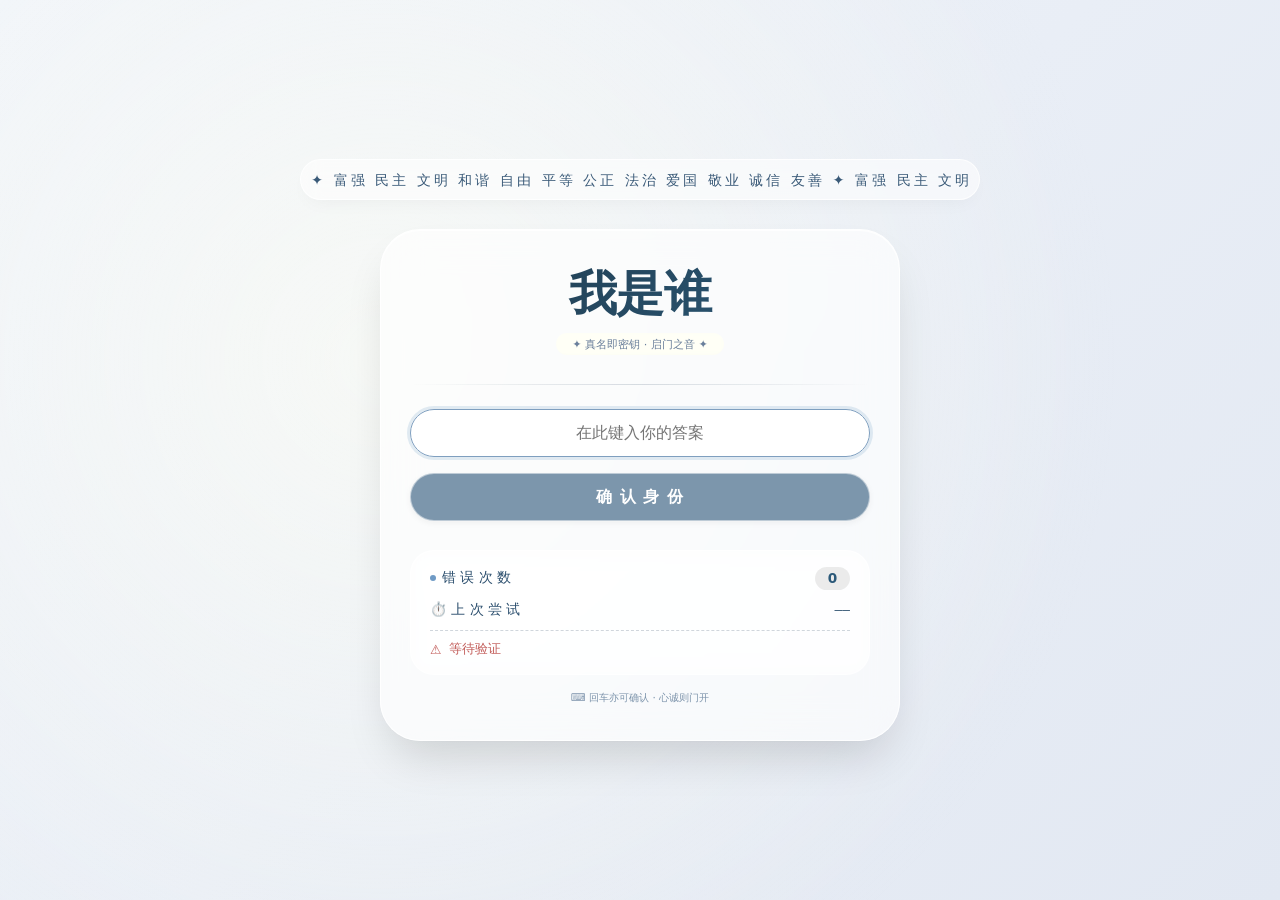
<file: Interface 1.html>
<!DOCTYPE html>
<html lang="zh-CN">
<head>
    <meta charset="UTF-8">
    <meta name="viewport" content="width=device-width, initial-scale=1.0, user-scalable=yes">
    <title>真名镜鉴</title>
</head>
<link rel="stylesheet" href="2.0/css/Interface 1.css">
<body>
    <!-- 滚动社会主义核心价值观-->
    <div class="values-marquee">
        <div class="scroll-text">
            ✦ 富强 民主 文明 和谐 自由 平等 公正 法治 爱国 敬业 诚信 友善 ✦ 富强 民主 文明 和谐 自由 平等 公正 法治 爱国 敬业 诚信 友善 ✦
        </div>
    </div>

    <div class="glass-card">
        <div class="question-area">
            <div class="question">我是谁</div>
            <div class="sub-tip">✦ 真名即密钥 · 启门之音 ✦</div>
        </div>
        <hr>
        <div class="input-group">
            <input type="text" id="answerInput" class="cyber-input" placeholder="在此键入你的答案" autocomplete="off">
            <button id="verifyBtn" class="btn-submit">确 认 身 份</button>
        </div>

        <!-- 信息面板：错误次数 + 上次尝试时间 + 动态错误提醒 -->
        <div class="info-panel">
            <div class="info-row">
                <span class="info-label"><span class="dot-accent"></span> 错 误 次 数</span>
                <span id="attemptCount" class="badge-count">0</span>
            </div>
            <div class="info-row">
                <span class="info-label">⏱️ 上 次 尝 试</span>
                <span id="lastAttemptTime" style="font-family: monospace; font-size:0.8rem;">——</span>
            </div>
            <div id="errorMsgArea" class="error-message">
                <span>⚠️</span> <span id="errorText">等待验证</span>
            </div>
        </div>
        <footer>⌨️ 回车亦可确认 · 心诚则门开</footer>
    </div>
</body>
<script src="2.0/js/Interface 1.js"></script>
</html>
</file>
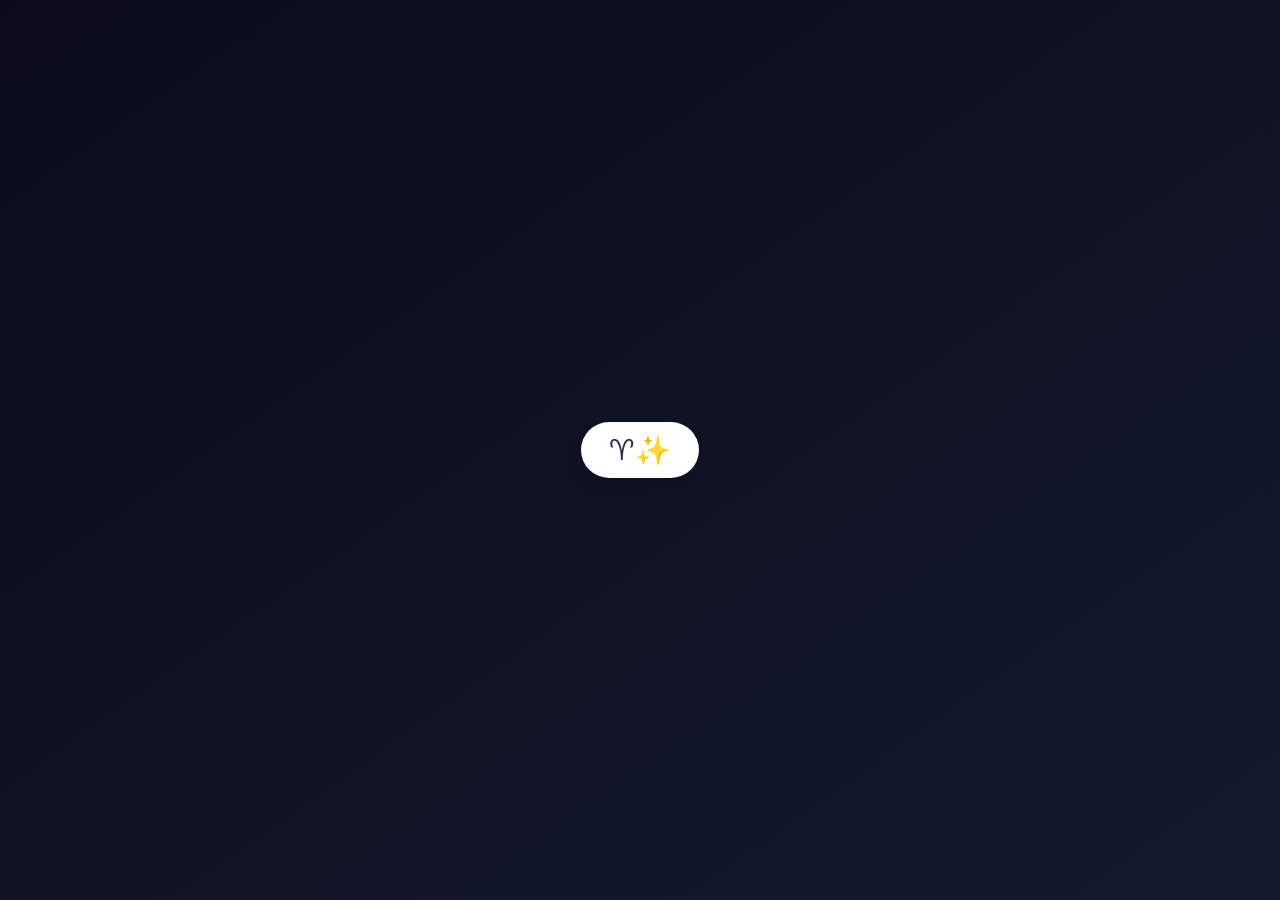
<file: test 2.html>
<!DOCTYPE html>
<html lang="zh-CN">
<head>
    <meta charset="UTF-8">
    <meta name="viewport" content="width=device-width, initial-scale=1.0, viewport-fit=cover, user-scalable=yes">
    <title>✨ 星运之镜 · 折叠模块</title>
    <style>
        * {
            margin: 0;
            padding: 0;
            box-sizing: border-box;
            -webkit-tap-highlight-color: transparent;
        }

        body {
            background: linear-gradient(145deg, #0a0c1a 0%, #141a2e 100%);
            min-height: 100vh;
            display: flex;
            justify-content: center;
            align-items: center;
            font-family: 'Segoe UI', 'Poppins', 'Inter', system-ui, -apple-system, sans-serif;
            padding: 24px;
            position: relative;
        }

        /* 触发按钮 —— 纯白风格，只有星座图标 */
        .trigger-btn {
            background: white;
            border: none;
            border-radius: 60px;
            padding: 14px 28px;
            font-size: 1.8rem;
            font-weight: 500;
            color: #2c2a4a;
            box-shadow: 0 12px 24px -8px rgba(0,0,0,0.2), 0 0 0 1px rgba(0,0,0,0.02) inset;
            cursor: pointer;
            display: inline-flex;
            align-items: center;
            justify-content: center;
            gap: 8px;
            transition: all 0.2s ease;
            font-family: inherit;
            z-index: 10;
            backdrop-filter: blur(0px);
            line-height: 1;
        }
        .trigger-btn:hover {
            transform: scale(0.96);
            background: #fef9ef;
            box-shadow: 0 6px 14px rgba(0,0,0,0.15);
        }
        .trigger-btn:active {
            transform: scale(0.94);
        }

        /* 主卡片容器 — 紧凑高级玻璃质感 */
        .horoscope-card {
            position: fixed;
            top: 50%;
            left: 50%;
            transform: translate(-50%, -50%) scale(0.96);
            width: 90%;
            max-width: 520px;
            background: rgba(18, 22, 45, 0.94);
            backdrop-filter: blur(20px);
            -webkit-backdrop-filter: blur(20px);
            border-radius: 44px;
            border: 1px solid rgba(255, 255, 255, 0.25);
            box-shadow: 0 30px 45px rgba(0, 0, 0, 0.5), 0 0 0 0.5px rgba(255, 215, 150, 0.3) inset;
            opacity: 0;
            visibility: hidden;
            transition: opacity 0.28s cubic-bezier(0.2, 0.9, 0.4, 1.1), visibility 0.28s, transform 0.28s ease;
            z-index: 1000;
            transform-origin: center;
        }

        .horoscope-card.show {
            opacity: 1;
            visibility: visible;
            transform: translate(-50%, -50%) scale(1);
        }

        /* 头部区域 — 紧凑微调 */
        .header {
            padding: 14px 18px 8px 18px;
            border-bottom: 1px solid rgba(255, 255, 255, 0.1);
            position: relative;
        }

        .title-section {
            display: flex;
            align-items: center;
            justify-content: space-between;
            gap: 12px;
            margin-bottom: 10px;
        }

        .title {
            font-size: 1.45rem;
            font-weight: 700;
            background: linear-gradient(135deg, #FFF5E6, #F5D98C);
            -webkit-background-clip: text;
            background-clip: text;
            color: transparent;
            display: inline-flex;
            align-items: center;
            gap: 6px;
        }
        .title i {
            font-size: 1.5rem;
            background: none;
            color: #f9d571;
        }

        /* 关闭按钮 */
        .close-card {
            background: rgba(255, 255, 255, 0.1);
            border: none;
            border-radius: 40px;
            width: 32px;
            height: 32px;
            font-size: 1.2rem;
            font-weight: 500;
            color: #FFE6C7;
            cursor: pointer;
            display: flex;
            align-items: center;
            justify-content: center;
            transition: 0.2s;
            backdrop-filter: blur(4px);
            border: 1px solid rgba(255, 200, 120, 0.3);
        }
        .close-card:hover {
            background: rgba(255, 100, 100, 0.4);
            transform: scale(0.92);
            border-color: #ffaa77;
        }

        /* 刷新 + 星座选择器紧凑 */
        .action-row {
            display: flex;
            justify-content: space-between;
            align-items: center;
            gap: 12px;
            margin: 8px 0 6px 0;
            flex-wrap: wrap;
        }
        .zodiac-select {
            flex: 2;
            background: rgba(8, 12, 26, 0.7);
            border: 1px solid rgba(255, 215, 170, 0.5);
            border-radius: 44px;
            padding: 8px 14px;
            font-size: 0.85rem;
            font-weight: 500;
            color: #FFEFCF;
            font-family: inherit;
            cursor: pointer;
            backdrop-filter: blur(4px);
            appearance: none;
            background-image: url("data:image/svg+xml;utf8,<svg xmlns='http://www.w3.org/2000/svg' width='18' height='18' viewBox='0 0 24 24' fill='none' stroke='%23f5d98c' stroke-width='2' stroke-linecap='round' stroke-linejoin='round'><polyline points='6 9 12 15 18 9'></polyline></svg>");
            background-repeat: no-repeat;
            background-position: right 14px center;
            background-size: 14px;
        }
        .refresh-btn {
            background: rgba(255, 255, 255, 0.1);
            border: 1px solid rgba(255, 215, 150, 0.4);
            border-radius: 44px;
            padding: 8px 16px;
            font-size: 0.75rem;
            font-weight: 500;
            color: #F3E9D2;
            cursor: pointer;
            display: flex;
            align-items: center;
            gap: 6px;
            backdrop-filter: blur(4px);
            transition: 0.2s;
            white-space: nowrap;
        }
        .refresh-btn:hover {
            background: rgba(255, 220, 150, 0.25);
            transform: scale(0.96);
        }

        .date-badge {
            margin-top: 8px;
            margin-bottom: 2px;
            font-size: 0.65rem;
            color: #B1C0F0;
            display: flex;
            align-items: center;
            gap: 6px;
            background: rgba(255, 255, 255, 0.04);
            padding: 4px 12px;
            border-radius: 30px;
            width: fit-content;
        }

        /* 动态内容区 */
        .content {
            padding: 12px 18px 20px 18px;
        }

        .status-area {
            min-height: 260px;
            display: flex;
            flex-direction: column;
            justify-content: center;
            align-items: center;
            gap: 14px;
            text-align: center;
            padding: 20px 12px;
        }
        .spinner {
            width: 40px;
            height: 40px;
            border: 3px solid rgba(255, 215, 150, 0.2);
            border-top: 3px solid #FFD966;
            border-radius: 50%;
            animation: spin 0.8s linear infinite;
        }
        @keyframes spin { to { transform: rotate(360deg); } }

        .error-message {
            background: rgba(255, 80, 100, 0.2);
            border-radius: 28px;
            padding: 16px;
            border: 1px solid rgba(255, 120, 120, 0.5);
            color: #FFCFC0;
            font-size: 0.8rem;
        }
        .retry-btn {
            background: #FFD966;
            border: none;
            margin-top: 12px;
            padding: 6px 18px;
            border-radius: 30px;
            font-weight: 600;
            color: #1a1f2f;
            cursor: pointer;
            font-size: 0.75rem;
        }

        /* 运势详情 — 紧凑且今日星语更丰富 */
        .horoscope-detail {
            animation: fadeSlideUp 0.3s ease;
        }
        @keyframes fadeSlideUp {
            from { opacity: 0; transform: translateY(6px);}
            to { opacity: 1; transform: translateY(0);}
        }
        .description-box {
            background: rgba(255, 247, 225, 0.08);
            padding: 14px 16px;
            border-radius: 30px;
            margin-bottom: 18px;
            border: 1px solid rgba(255, 215, 150, 0.25);
        }
        .desc-label {
            font-size: 0.6rem;
            text-transform: uppercase;
            background: #ffd96630;
            padding: 3px 10px;
            border-radius: 30px;
            display: inline-block;
            margin-bottom: 8px;
            color: #FFE3A3;
            letter-spacing: 1px;
        }
        .desc-text {
            font-size: 0.85rem;
            line-height: 1.55;
            color: #FDF4E3;
            font-weight: 450;
        }

        /* 紧凑网格 */
        .info-grid {
            display: grid;
            grid-template-columns: repeat(2, 1fr);
            gap: 8px;
        }
        .info-item {
            background: rgba(0, 0, 0, 0.3);
            border-radius: 22px;
            padding: 7px 10px;
            border: 1px solid rgba(255, 205, 130, 0.2);
        }
        .info-label {
            font-size: 0.55rem;
            font-weight: 500;
            text-transform: uppercase;
            letter-spacing: 0.5px;
            color: #BAC3F0;
            margin-bottom: 4px;
            display: flex;
            align-items: center;
            gap: 4px;
        }
        .info-value {
            font-size: 0.9rem;
            font-weight: 600;
            color: #FFE9C4;
        }
        .small-value { font-size: 0.75rem; font-weight: 500; }

        .footer-note {
            margin-top: 4px;
            padding: 8px 18px 14px 18px;
            text-align: center;
            font-size: 0.55rem;
            color: #7783af;
            border-top: 1px solid rgba(255,255,240,0.07);
        }

        /* 遮罩层 */
        .modal-overlay {
            position: fixed;
            inset: 0;
            background: rgba(0,0,0,0.6);
            backdrop-filter: blur(5px);
            z-index: 999;
            opacity: 0;
            visibility: hidden;
            transition: 0.25s;
        }
        .modal-overlay.show {
            opacity: 1;
            visibility: visible;
        }

        @media (max-width: 500px) {
            .horoscope-card { width: 92%; border-radius: 38px; }
            .content { padding: 10px 14px 18px; }
            .info-grid { gap: 6px; }
            .desc-text { font-size: 0.8rem; }
            .trigger-btn { padding: 12px 24px; font-size: 1.6rem; }
        }
    </style>
</head>
<body>

<!-- 触发按钮：纯星座符号 + ✨，无中文，整体白色背景深色图标 -->
<button class="trigger-btn" id="openHoroscopeBtn" aria-label="打开星座运势模块">
    <span>♈✨</span>
</button>

<!-- 遮罩层 (点击关闭) -->
<div class="modal-overlay" id="modalOverlay"></div>

<!-- 运势模块卡片 -->
<div class="horoscope-card" id="horoscopeCard">
    <div class="header">
        <div class="title-section">
            <div class="title">
                <i>🌟</i> 星运之境
            </div>
            <button class="close-card" id="closeCardBtn" aria-label="关闭">✕</button>
        </div>
        <div class="action-row">
            <select id="zodiacSelect" class="zodiac-select">
                <option value="aries">♈ 白羊座</option>
                <option value="taurus">♉ 金牛座</option>
                <option value="gemini">♊ 双子座</option>
                <option value="cancer">♋ 巨蟹座</option>
                <option value="leo">♌ 狮子座</option>
                <option value="virgo">♍ 处女座</option>
                <option value="libra">♎ 天秤座</option>
                <option value="scorpio">♏ 天蝎座</option>
                <option value="sagittarius">♐ 射手座</option>
                <option value="capricorn">♑ 摩羯座</option>
                <option value="aquarius">♒ 水瓶座</option>
                <option value="pisces">♓ 双鱼座</option>
            </select>
            <button class="refresh-btn" id="refreshBtn">🔄 刷新</button>
        </div>
        <div class="date-badge">
            <span>📅</span> <span id="formattedDate">加载星历</span>
        </div>
    </div>
    <div class="content" id="dynamicContent">
        <!-- 动态内容会在此渲染 -->
        <div class="status-area">
            <div class="spinner"></div>
            <div style="color:#CFD5F0; font-size:0.8rem;">✨ 星轨准备就绪，开启运势之镜</div>
        </div>
    </div>
    <div class="footer-note">
        🌙 星语丰盈 · 每日深度指引
    </div>
</div>

<script>
    (function(){
        // ----- 星座名称映射 -----
        const zodiacMap = {
            aries: "白羊座", taurus: "金牛座", gemini: "双子座", cancer: "巨蟹座",
            leo: "狮子座", virgo: "处女座", libra: "天秤座", scorpio: "天蝎座",
            sagittarius: "射手座", capricorn: "摩羯座", aquarius: "水瓶座", pisces: "双鱼座"
        };

        // DOM 元素
        const openBtn = document.getElementById('openHoroscopeBtn');
        const modalOverlay = document.getElementById('modalOverlay');
        const card = document.getElementById('horoscopeCard');
        const closeCardBtn = document.getElementById('closeCardBtn');
        const selectEl = document.getElementById('zodiacSelect');
        const refreshBtn = document.getElementById('refreshBtn');
        const dynamicContainer = document.getElementById('dynamicContent');
        const displayDateSpan = document.getElementById('formattedDate');
        
        let currentRequestSign = null;
        let isCardVisible = false;

        // ------------------- 控制卡片显示/隐藏 -----------------
        function showCard() {
            if (!isCardVisible) {
                card.classList.add('show');
                modalOverlay.classList.add('show');
                isCardVisible = true;
                // 每次打开时刷新当前星座运势，确保数据新鲜 & 丰富文案
                const currentSign = getCurrentSign();
                fetchHoroscopeForSign(currentSign, true);
            }
        }

        function hideCard() {
            if (isCardVisible) {
                card.classList.remove('show');
                modalOverlay.classList.remove('show');
                isCardVisible = false;
            }
        }

        modalOverlay.addEventListener('click', hideCard);
        closeCardBtn.addEventListener('click', hideCard);
        openBtn.addEventListener('click', showCard);

        function getCurrentSign() {
            return selectEl.value;
        }

        // ------------------- 让今日星语更丰富 (核心增强) -----------------
        function enrichDescription(originalDesc, signKey) {
            if (!originalDesc) originalDesc = "星辰低语，今日的能量环绕着你。";
            const signWisdom = {
                aries: "🔥 火星赋予你直前的勇气，但别忽略停下来感受内心的节奏。",
                taurus: "🌿 金星滋养着你的稳定感，今天适合用五感去体验美好事物。",
                gemini: "💬 水星之风带来交流天赋，多分享灵感会有意想不到的共鸣。",
                cancer: "🌙 月亮的潮汐影响情绪，允许自己柔软，守护你的安全感。",
                leo: "☀️ 太阳之光照耀你，慷慨和创造力是你今日的幸运钥匙。",
                virgo: "📝 水星为理性加冕，细节里藏着机会，也要照顾身体的小情绪。",
                libra: "⚖️ 金星调和关系，美丽与平衡围绕你，任何决定听从本心。",
                scorpio: "🦂 冥王星赐予深度洞察，放下执念反而收获蜕变的力量。",
                sagittarius: "🏹 木星扩张你的视野，勇敢追寻真理，远方的灵感会降临。",
                capricorn: "🗻 土星之韧，每一步积累都算数，别忘记仰望星空放松紧绷。",
                aquarius: "🌀 天王星带来革新能量，独特才是你的超能力，打破常规吧。",
                pisces: "🌊 海王星织梦，你的直觉异常敏锐，艺术或冥想治愈心灵。"
            };
            const extra = signWisdom[signKey] || "✨ 星辰祝福：今天你比想象中更闪耀，保持开放的心态。";
            const poeticLines = [
                "🌟 星象提示：傍晚月光与木星调和，适合许下心愿。",
                "🍃 宇宙微风：你的情绪能量正被金星温柔拥抱。",
                "🌌 银河回响：信任内在直觉，今天会有微小而确切的幸运。",
                "🎐 星轨轻语：与亲近的人分享此刻感受，会获得意外支持。",
                "💫 星际低语：你所关心的某件事正在向明亮的方向流动。"
            ];
            const randomPoetic = poeticLines[Math.floor(Math.random() * poeticLines.length)];
            const finalDesc = `${originalDesc}  ${extra}  ${randomPoetic}`;
            return finalDesc;
        }

        // ------------------- 渲染运势 (增强后的描述) -----------------
        function renderHoroscopeData(data, signKey) {
            let rawDesc = data.description || "今日星辰与你共振，每一步都藏着惊喜。";
            const richDescription = enrichDescription(rawDesc, signKey);
            
            const luckyNumber = data.lucky_number ?? (Math.floor(Math.random()*9)+1);
            const luckyColor = data.color || "琥珀金";
            const luckyTime = data.lucky_time || "灵性时刻 17:00-19:00";
            const compatibility = data.compatibility || "共鸣星座";
            let mood = data.mood || "温和微光";
            const luckyStone = data.lucky_stone || "月光石";
            const dateRange = data.date_range || "星图周期";
            const currentDate = data.current_date || new Date().toLocaleDateString('zh-CN', { year:'numeric', month:'long', day:'numeric' });
            
            const moodMap = ["轻盈✨", "沉静🌙", "灵动🍃", "热情☀️", "丰盈🌼"];
            if(!data.mood) mood = moodMap[Math.floor(Math.random()*moodMap.length)];
            
            displayDateSpan.innerText = currentDate;
            
            const html = `
                <div class="horoscope-detail">
                    <div class="description-box">
                        <div class="desc-label">🔮 今日星语 · 深度指引</div>
                        <div class="desc-text">${escapeHtml(richDescription)}</div>
                    </div>
                    <div class="info-grid">
                        <div class="info-item"><div class="info-label">🔢 幸运数字</div><div class="info-value">${escapeHtml(String(luckyNumber))}</div></div>
                        <div class="info-item"><div class="info-label">🎨 幸运颜色</div><div class="info-value">${escapeHtml(luckyColor)}</div></div>
                        <div class="info-item"><div class="info-label">⏳ 幸运时刻</div><div class="info-value small-value">${escapeHtml(luckyTime)}</div></div>
                        <div class="info-item"><div class="info-label">💎 幸运宝石</div><div class="info-value small-value">${escapeHtml(luckyStone)}</div></div>
                        <div class="info-item"><div class="info-label">❤️ 速配星座</div><div class="info-value small-value">${escapeHtml(compatibility)}</div></div>
                        <div class="info-item"><div class="info-label">🌙 情绪磁场</div><div class="info-value small-value">${escapeHtml(mood)}</div></div>
                        <div class="info-item"><div class="info-label">📆 星座区间</div><div class="info-value small-value">${escapeHtml(dateRange)}</div></div>
                        <div class="info-item"><div class="info-label">✨ 星辰印记</div><div class="info-value small-value">${escapeHtml(zodiacMap[signKey] || signKey)} · 今日开运</div></div>
                    </div>
                </div>
            `;
            dynamicContainer.innerHTML = html;
        }

        function escapeHtml(str) {
            if(!str) return '';
            return str.replace(/[&<>]/g, function(m) {
                if(m === '&') return '&amp;';
                if(m === '<') return '&lt;';
                if(m === '>') return '&gt;';
                return m;
            });
        }
        
        function showLoadingState() {
            dynamicContainer.innerHTML = `
                <div class="status-area">
                    <div class="spinner"></div>
                    <div style="color:#CFD5F0; font-size:0.8rem;">✨ 感应星盘，萃取深度运势...</div>
                </div>
            `;
        }
        
        function showErrorState(message, signKey) {
            dynamicContainer.innerHTML = `
                <div class="status-area">
                    <div class="error-message">
                        <div style="font-size:0.9rem; margin-bottom:5px;">🌙 星雾弥漫</div>
                        <div style="font-size:0.7rem;">${escapeHtml(message)}</div>
                        <button class="retry-btn" id="errorRetryBtn">✨ 再次占星</button>
                    </div>
                </div>
            `;
            const retry = document.getElementById('errorRetryBtn');
            if(retry) retry.addEventListener('click', () => fetchHoroscopeForSign(signKey, true));
        }
        
        async function fetchHoroscopeFromAPI(signKey) {
            const sign = signKey.toLowerCase();
            const url = `https://aztro.sameerkumar.website/?sign=${sign}&day=today`;
            const resp = await fetch(url, { method: 'POST', headers: { 'Accept': 'application/json' } });
            if(!resp.ok) throw new Error(`API异常 ${resp.status}`);
            const data = await resp.json();
            if(!data || !data.description) throw new Error('无效数据');
            return data;
        }
        
        function getFallbackData(signKey) {
            const richFallbackDescs = [
                "月光与木星共振，今日你会感受到内在力量的涌动。任何挑战背后都藏着成长的礼物。",
                "水星的风带来灵感，适合记录梦境或突然闪现的创意。傍晚社交运势上升，愉快的交流将点亮心情。",
                "金星缓缓移动，你的魅力指数升高，表达温柔便能收获善意。留意身边的小确幸。",
                "火星点燃行动力，但别让急躁掩盖了真心。放慢半拍，反而更容易抓住机会。",
                "土星给予耐心，今天适合深耕某一项技能，夜晚会有豁然开朗的领悟。"
            ];
            const descIndex = Math.floor(Math.random() * richFallbackDescs.length);
            return {
                description: richFallbackDescs[descIndex] + " (离线星图·灵性不减)",
                lucky_number: Math.floor(Math.random() * 9) + 1,
                color: ["琥珀金", "星尘紫", "暮光蓝", "蔷薇粉"][Math.floor(Math.random()*4)],
                lucky_time: "黄昏 · 17:00 - 19:00",
                compatibility: zodiacMap[signKey] === "白羊座" ? "狮子座" : (zodiacMap[signKey] === "金牛座" ? "处女座" : "天秤座"),
                mood: "宁静致远",
                lucky_stone: "月光石 / 天河石",
                date_range: "星轨周期",
                current_date: new Date().toLocaleDateString('zh-CN', { year:'numeric', month:'long', day:'numeric' })
            };
        }
        
        async function fetchHoroscopeForSign(signKey, forceRefresh = true) {
            const thisReq = signKey;
            currentRequestSign = thisReq;
            showLoadingState();
            if(displayDateSpan.innerText.includes('加载') || displayDateSpan.innerText.includes('星历')) {
                displayDateSpan.innerText = "✨ 星轨计算中...";
            }
            try {
                let apiData = null;
                let usedApi = true;
                try {
                    apiData = await fetchHoroscopeFromAPI(signKey);
                } catch(apiErr) {
                    console.warn("API调用失败，启用备用库");
                    usedApi = false;
                    apiData = getFallbackData(signKey);
                }
                if (currentRequestSign !== getCurrentSign()) return;
                if(!apiData.current_date) {
                    apiData.current_date = new Date().toLocaleDateString('zh-CN', { year:'numeric', month:'long', day:'numeric' });
                }
                renderHoroscopeData(apiData, signKey);
            } catch(err) {
                if (currentRequestSign !== getCurrentSign()) return;
                showErrorState(err.message || "星图信号微弱", signKey);
                displayDateSpan.innerText = "🌙 星轨待连接";
            }
        }
        
        function refreshCurrent() {
            const sign = getCurrentSign();
            if(sign) fetchHoroscopeForSign(sign, true);
        }
        
        selectEl.addEventListener('change', () => {
            refreshCurrent();
        });
        refreshBtn.addEventListener('click', refreshCurrent);
        
        function setDefaultDate() {
            const today = new Date();
            displayDateSpan.innerText = `${today.getFullYear()}年${today.getMonth()+1}月${today.getDate()}日`;
        }
        setDefaultDate();
        card.classList.remove('show');
        modalOverlay.classList.remove('show');
        isCardVisible = false;
    })();
</script>
</body>
</html>
</file>
<file: 2.0/css/Interface 1.css>
* {
            margin: 0;
            padding: 0;
            box-sizing: border-box;
            font-family: 'Inter', system-ui, -apple-system, 'Segoe UI', Roboto, 'Helvetica Neue', sans-serif;
        }

        body {
            min-height: 100vh;
            background: linear-gradient(135deg, #f0f4fa 0%, #e2e8f2 100%);
            display: flex;
            flex-direction: column;
            align-items: center;
            justify-content: center;
            padding: 1.5rem;
            position: relative;
        }

        /* 柔和光晕背景 */
        body::before {
            content: '';
            position: fixed;
            top: 0;
            left: 0;
            width: 100%;
            height: 100%;
            background: radial-gradient(circle at 30% 40%, rgba(255, 255, 245, 0.6), transparent 70%);
            pointer-events: none;
            z-index: 0;
        }

        /* 滚动价值观容器 (白色毛玻璃轻质感) */
        .values-marquee {
            width: 100%;
            max-width: 680px;
            margin-bottom: 1.8rem;
            background: rgba(255, 255, 255, 0.55);
            backdrop-filter: blur(10px);
            border-radius: 60px;
            border: 1px solid rgba(255, 255, 255, 0.8);
            box-shadow: 0 8px 20px -8px rgba(0, 0, 0, 0.05);
            overflow: hidden;
            white-space: nowrap;
            padding: 0.6rem 0;
            z-index: 2;
        }

        .scroll-text {
            display: inline-block;
            font-size: 0.9rem;
            font-weight: 500;
            letter-spacing: 3px;
            color: #3a5a78;
            text-shadow: 0 1px 1px rgba(255, 255, 255, 0.5);
            animation: scrollLeft 28s linear infinite;
            padding-left: 10px;
        }

        @keyframes scrollLeft {
            0% {
                transform: translateX(0%);
            }

            100% {
                transform: translateX(-52%);
            }
        }

        /* 主卡片：白色毛玻璃核心 */
        .glass-card {
            max-width: 520px;
            width: 100%;
            background: rgba(255, 255, 255, 0.65);
            backdrop-filter: blur(18px);
            border-radius: 2.5rem;
            border: 1px solid rgba(255, 255, 255, 0.85);
            box-shadow: 0 25px 45px -12px rgba(0, 0, 0, 0.15), 0 1px 2px rgba(0, 0, 0, 0.02), inset 0 1px 0 rgba(255, 255, 255, 0.8);
            padding: 2rem 1.8rem 2.2rem;
            transition: all 0.3s ease;
            z-index: 2;
        }

        /* 问题区域 */
        .question-area {
            text-align: center;
            margin-bottom: 1.8rem;
        }

        .question {
            font-size: 3rem;
            font-weight: 700;
            letter-spacing: -0.5px;
            background: linear-gradient(135deg, #1f3a4b, #2c5a7a);
            background-clip: text;
            -webkit-background-clip: text;
            color: transparent;
            margin-bottom: 0.4rem;
        }

        .sub-tip {
            font-size: 0.7rem;
            color: #6a7f9b;
            background: rgba(255, 255, 240, 0.6);
            display: inline-block;
            padding: 0.2rem 1rem;
            border-radius: 40px;
            backdrop-filter: blur(2px);
        }

        /* 输入区域 */
        .input-group {
            margin: 1.5rem 0 1rem;
        }

        .cyber-input {
            width: 100%;
            background: rgba(255, 255, 255, 0.8);
            border: 1px solid rgba(120, 140, 160, 0.3);
            border-radius: 2rem;
            padding: 0.85rem 1.2rem;
            font-size: 1rem;
            color: #1a2c3f;
            outline: none;
            transition: all 0.2s;
            text-align: center;
            font-weight: 500;
            backdrop-filter: blur(2px);
        }

        .cyber-input:focus {
            border-color: #7f9fbf;
            background: rgba(255, 255, 255, 0.95);
            box-shadow: 0 0 0 3px rgba(70, 130, 180, 0.15);
        }

        .btn-submit {
            width: 100%;
            background: rgba(80, 115, 145, 0.75);
            backdrop-filter: blur(4px);
            border: 1px solid rgba(255, 255, 255, 0.5);
            border-radius: 2rem;
            padding: 0.8rem 1.2rem;
            font-size: 1rem;
            font-weight: 600;
            color: white;
            cursor: pointer;
            transition: 0.2s;
            letter-spacing: 1px;
            margin-top: 1rem;
            box-shadow: 0 2px 6px rgba(0, 0, 0, 0.05);
        }

        .btn-submit:hover {
            background: rgba(65, 100, 130, 0.9);
            transform: scale(0.98);
            border-color: rgba(255, 255, 240, 0.8);
        }

        /* 信息面板 (白色半透明毛玻璃) */
        .info-panel {
            background: rgba(255, 255, 255, 0.5);
            backdrop-filter: blur(10px);
            border-radius: 1.5rem;
            padding: 1rem 1.2rem;
            margin-top: 1.8rem;
            border: 1px solid rgba(255, 255, 255, 0.7);
        }

        .info-row {
            display: flex;
            justify-content: space-between;
            align-items: center;
            font-size: 0.85rem;
            color: #2c4f6e;
            margin-bottom: 0.7rem;
        }

        .info-label {
            display: flex;
            align-items: center;
            gap: 6px;
            font-weight: 500;
        }

        .badge-count {
            background: rgba(0, 0, 0, 0.08);
            padding: 0.2rem 0.8rem;
            border-radius: 30px;
            font-weight: 600;
            color: #2c5a7a;
            backdrop-filter: blur(2px);
        }

        .error-message {
            margin-top: 0.7rem;
            padding-top: 0.6rem;
            border-top: 1px dashed rgba(100, 120, 140, 0.3);
            font-size: 0.8rem;
            color: #c25d5a;
            display: flex;
            align-items: center;
            gap: 8px;
            transition: 0.1s;
            font-weight: 500;
        }

        .dot-accent {
            display: inline-block;
            width: 6px;
            height: 6px;
            background: #6f9ac5;
            border-radius: 50%;
        }

        hr {
            margin: 0.5rem 0;
            border: none;
            height: 1px;
            background: linear-gradient(90deg, transparent, rgba(100, 120, 140, 0.25), transparent);
        }

        footer {
            text-align: center;
            font-size: 0.65rem;
            color: #7c93ab;
            margin-top: 1rem;
        }
</file>
